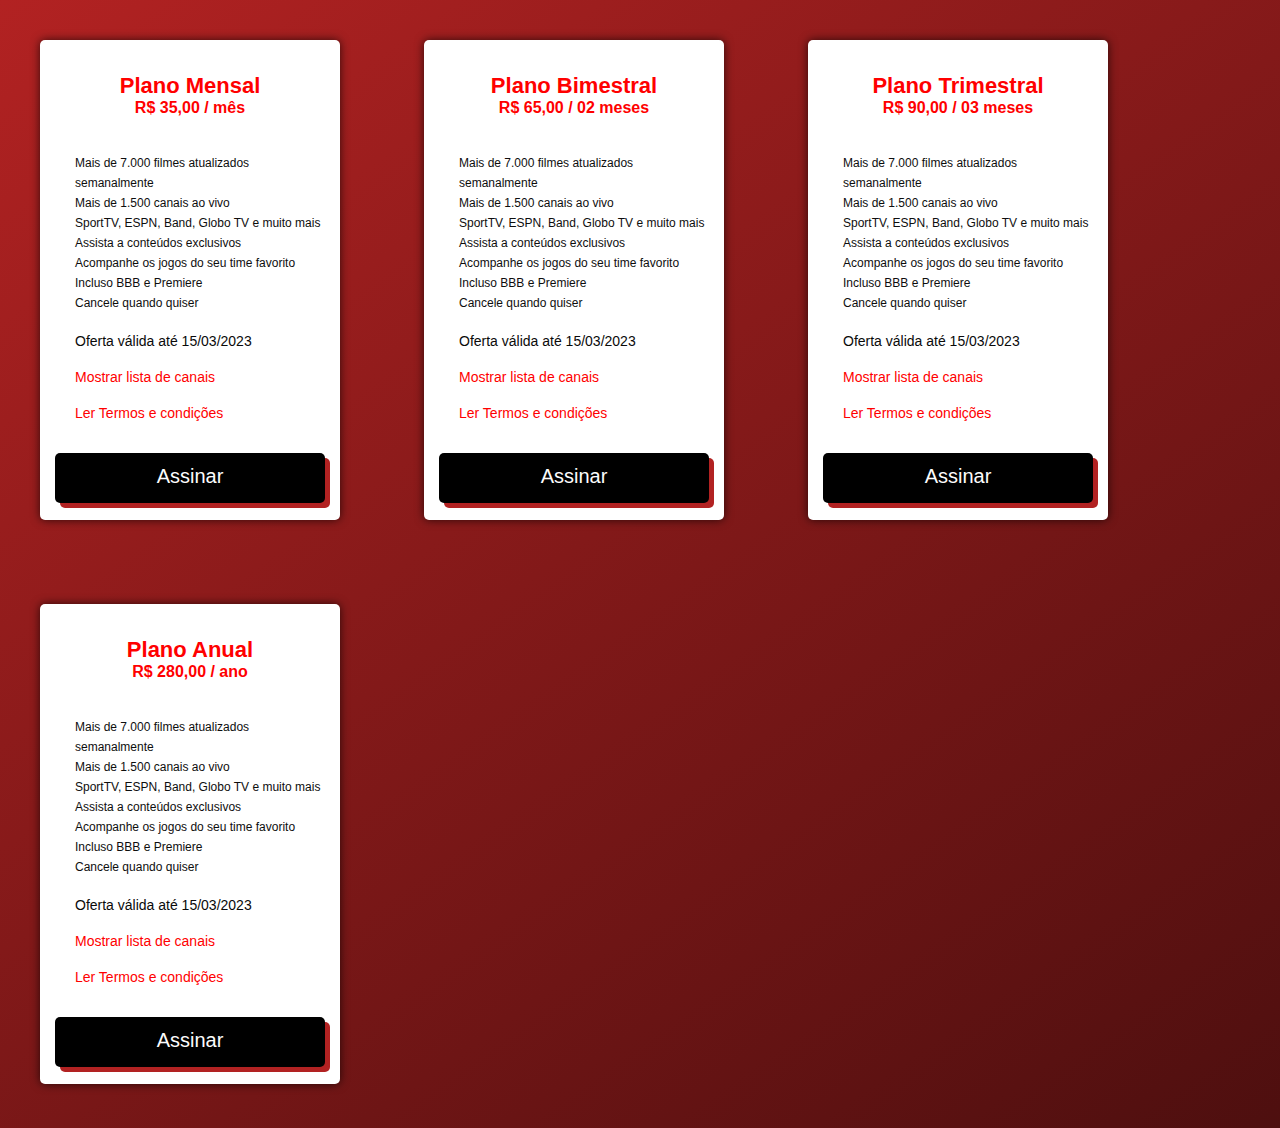
<file: index.html>
<!DOCTYPE html>
<html lang="pt-BR">
<head>
    <meta charset="UTF-8">
    <meta http-equiv="X-UA-Compatible" content="IE=edge">
    <meta name="viewport" content="width=device-width, initial-scale=1.0">
    <title>Netplus - Pacotes</title>
    <link rel="stylesheet" href="https://eulucaskardoso.github.io/pacotes/pacotes.css">
    <link rel="icon" href="https://eulucaskardoso.github.io/netplus/netplus logo.png">
</head>
<body>
   <div class="container">
    <!-- card 1 -->
        <div class="card">
        <div class="card-titulo">
            <h3>Plano Mensal</h3>
            <h4>R$ 35,00 / mês</h4>
        </div>
        <div class="card-conteudo">
            <ul>
                <li>Mais de 7.000 filmes atualizados semanalmente</li>
                <li>Mais de 1.500 canais ao vivo</li>
                <li>SportTV, ESPN, Band, Globo TV e muito mais</li>
                <li>Assista a conteúdos exclusivos</li>
                <li>Acompanhe os jogos do seu time favorito</li>
                <li>Incluso BBB e Premiere</li>               
                <li>Cancele quando quiser</li>
            </ul>
        </div>
        <div class="validade">
            <p>Oferta válida até 15/03/2023</p>
        </div>
        <div class="canais">
            <p><a href="#">Mostrar lista de canais</a></p><a href=""></a>
        </div>
        <div class="termos"><a href="#">Ler Termos e condições</a></div>
        <div class="rodape">
            <p><a href="https://wa.me/message/RBXMGSOE5FYPG1">Assinar</a> </p>
        </div>
    </div>
    </div>

    <div class="container">
        <!-- card 2 -->
            <div class="card">
            <div class="card-titulo">
                <h3>Plano Bimestral</h3>
                <h4>R$ 65,00 / 02 meses</h4>
            </div>
            <div class="card-conteudo">
                <ul>
                    <li>Mais de 7.000 filmes atualizados semanalmente</li>
                <li>Mais de 1.500 canais ao vivo</li>
                <li>SportTV, ESPN, Band, Globo TV e muito mais</li>
                <li>Assista a conteúdos exclusivos</li>
                <li>Acompanhe os jogos do seu time favorito</li>
                <li>Incluso BBB e Premiere</li>               
                <li>Cancele quando quiser</li>
                </ul>
            </div>
            <div class="validade">
                <p>Oferta válida até 15/03/2023</p>
            </div>
            <div class="canais">
                <p><a href="#">Mostrar lista de canais</a></p><a href=""></a>
            </div>
            <div class="termos"><a href="#">Ler Termos e condições</a></div>
            <div class="rodape">
                <p><a href="https://wa.me/message/RBXMGSOE5FYPG1">Assinar</a> </p>
            </div>
        </div>
        </div>

        <div class="container">
            <!-- card 3 -->
                <div class="card">
                <div class="card-titulo">
                    <h3>Plano Trimestral</h3>
                    <h4>R$ 90,00 / 03 meses</h4>
                </div>
                <div class="card-conteudo">
                    <ul>
                        <li>Mais de 7.000 filmes atualizados semanalmente</li>
                        <li>Mais de 1.500 canais ao vivo</li>
                        <li>SportTV, ESPN, Band, Globo TV e muito mais</li>
                        <li>Assista a conteúdos exclusivos</li>
                        <li>Acompanhe os jogos do seu time favorito</li>
                        <li>Incluso BBB e Premiere</li>               
                        <li>Cancele quando quiser</li>
                    </ul>
                </div>
                <div class="validade">
                    <p>Oferta válida até 15/03/2023</p>
                </div>
                <div class="canais">
                    <p><a href="#">Mostrar lista de canais</a></p><a href=""></a>
                </div>
                <div class="termos"><a href="#">Ler Termos e condições</a></div>
                <div class="rodape">
                    <p><a href="https://wa.me/message/RBXMGSOE5FYPG1">Assinar</a> </p>
                </div>
            </div>
            </div>
            <div class="container">
                <!-- card 4 -->
                    <div class="card">
                    <div class="card-titulo">
                        <h3>Plano Anual</h3>
                        <h4>R$ 280,00 / ano</h4>
                    </div>
                    <div class="card-conteudo">
                        <ul>
                            <li>Mais de 7.000 filmes atualizados semanalmente</li>
                            <li>Mais de 1.500 canais ao vivo</li>
                            <li>SportTV, ESPN, Band, Globo TV e muito mais</li>
                            <li>Assista a conteúdos exclusivos</li>
                            <li>Acompanhe os jogos do seu time favorito</li>
                            <li>Incluso BBB e Premiere</li>               
                            <li>Cancele quando quiser</li>
                        </ul>
                    </div>
                    <div class="validade">
                        <p>Oferta válida até 15/03/2023</p>
                    </div>
                    <div class="canais">
                        <p><a href="#">Mostrar lista de canais</a></p><a href=""></a>
                    </div>
                    <div class="termos"><a href="#">Ler Termos e condições</a></div>
                    <div class="rodape">
                        <p><a href="https://wa.me/message/RBXMGSOE5FYPG1">Assinar</a> </p>
                    </div>
                </div>
                </div>

</body>
</html>
</file>
